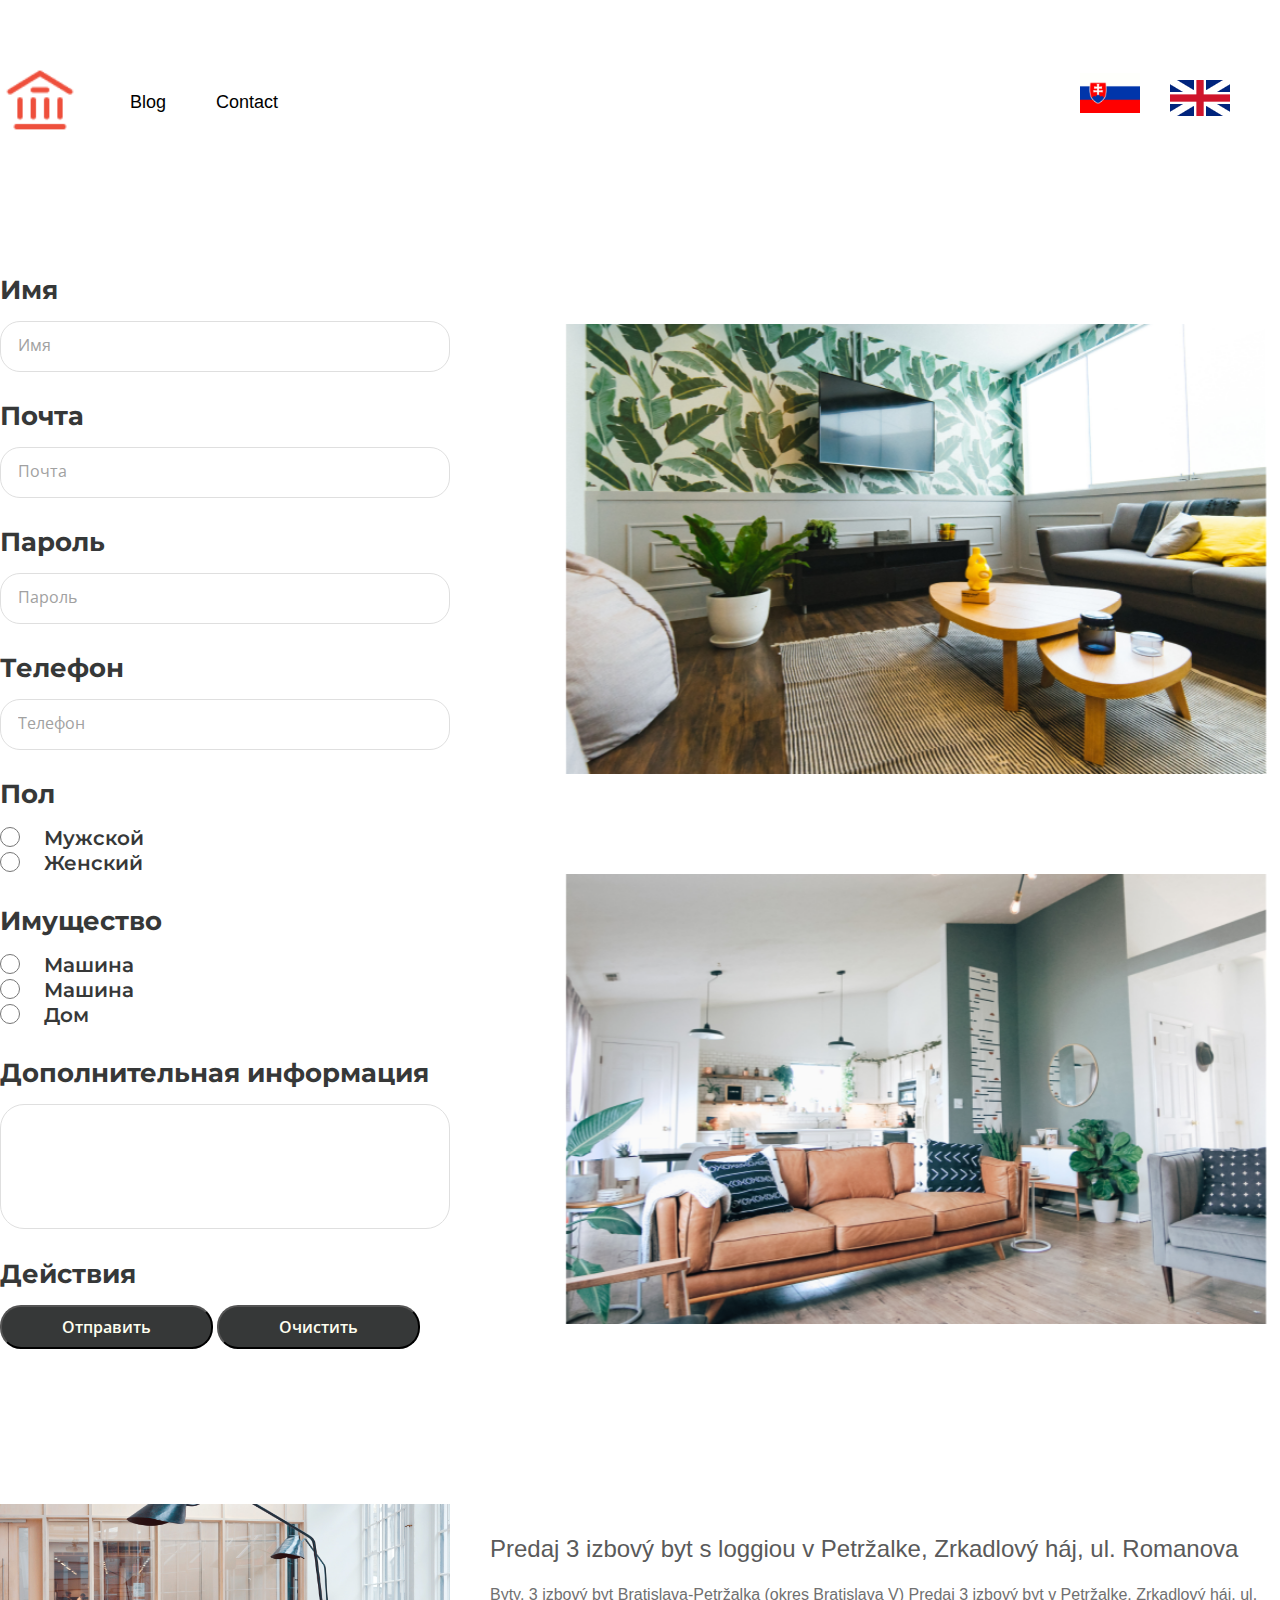
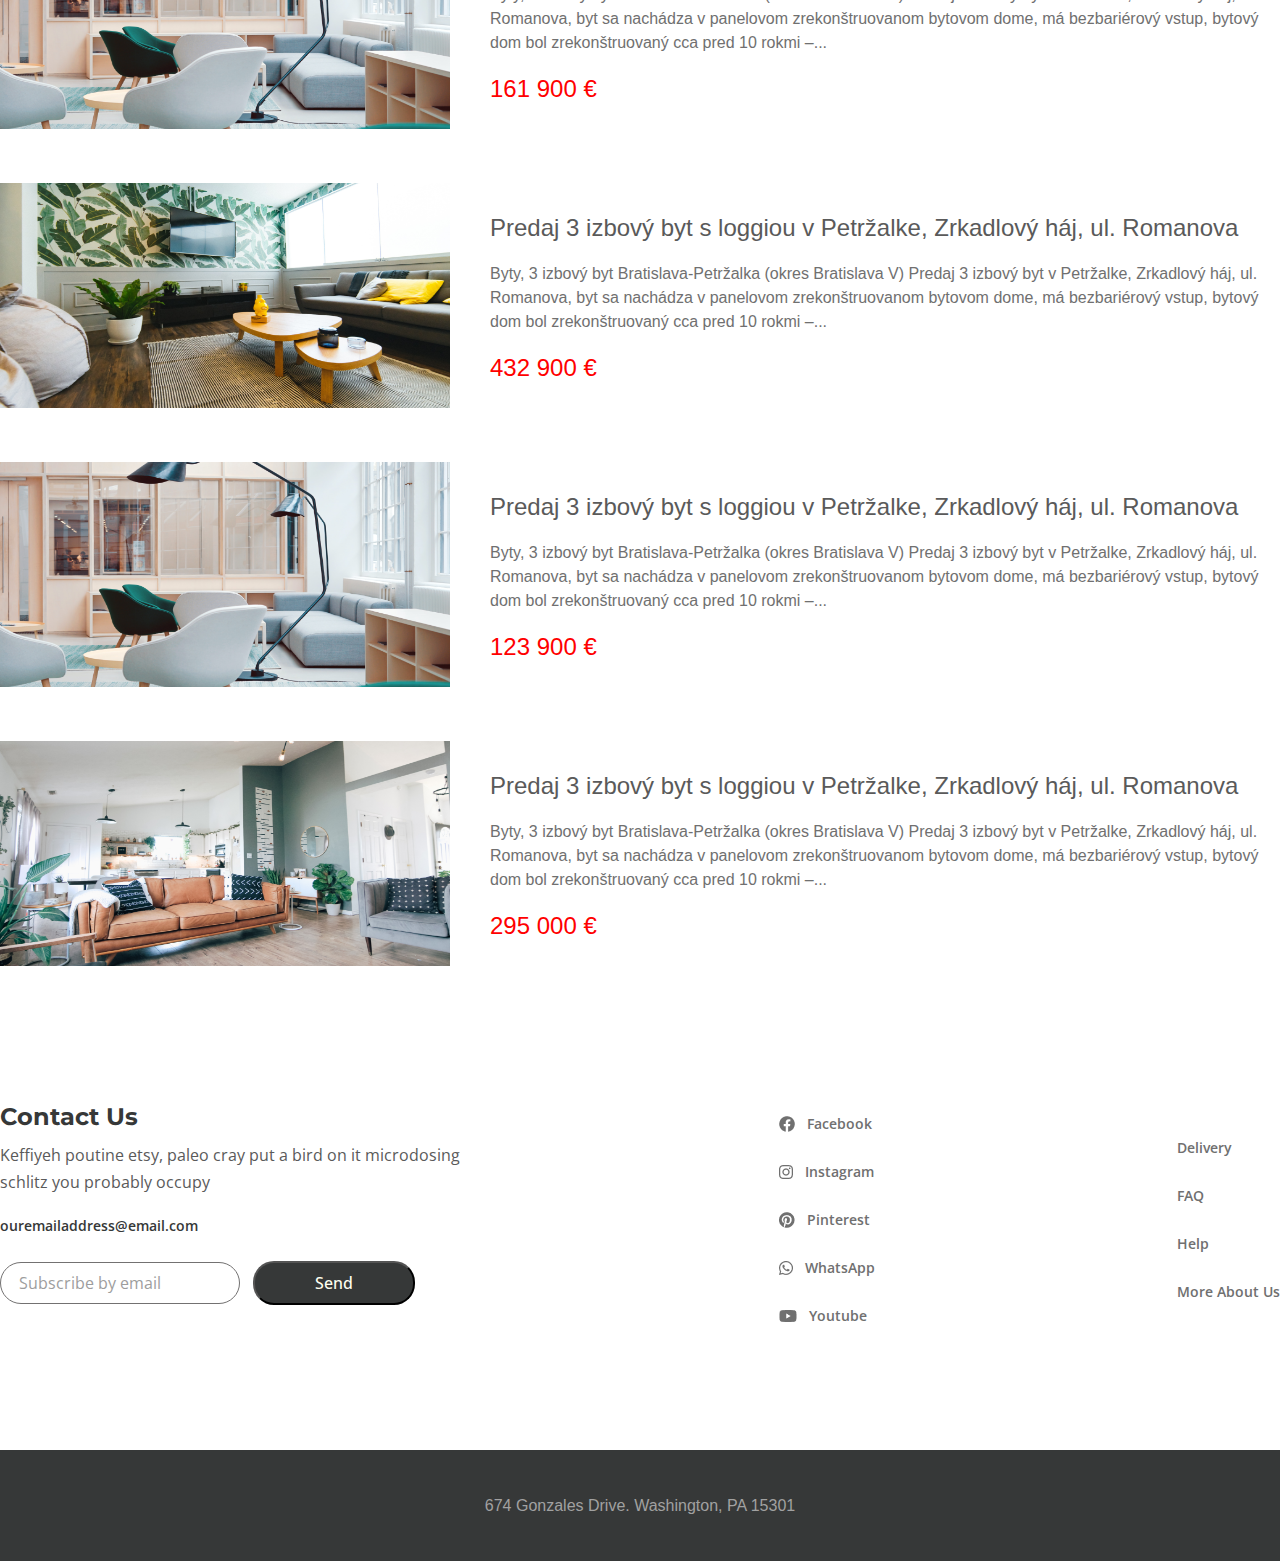
<file: index.html>
<!DOCTYPE html>
<html lang="en">
<head>
    <meta charset="UTF-8">
    <meta http-equiv="X-UA-Compatible" content="IE=edge">
    <meta name="viewport" content="width=device-width, initial-scale=1.0">
    <title>ÚVOD</title>
    <link
  rel="stylesheet"
  href="https://cdn.jsdelivr.net/npm/swiper@9/swiper-bundle.min.css"
/>
    <link rel="preconnect" href="https://fonts.googleapis.com">
<link rel="preconnect" href="https://fonts.gstatic.com" crossorigin>
<link href="https://fonts.googleapis.com/css2?family=Montserrat:wght@700&family=Open+Sans&display=swap" rel="stylesheet">

    <link rel="stylesheet" href="css/style.css">
</head>
<body>
      <div class="container">
			<div class="header_main">
				<div class="header_top">
					<a href="index.html">
						<img class="logg" src="images/iconoir_bank.png" width="80px" alt="">
					</a>            
				</div>
				<ul class="menu_list-burger">
					<li class="menu_list-item-burger"><a href="blog.html" class="menu_list-link">
						Blog
					</a></li>
					<li class="menu_list-item-burger"><a href="contact.html" class="menu_list-link">
						Contact
					</a></li>
				  </ul>
		
				  <div class="menu-burger_log">
					<img class="bur" src="images/1024px-Hamburger_icon.svg (1).webp" alt="">
				  </div>
				  
				<div class="flag">
			<a href="index.html"><img src="images/Flag_of_Slovakia.png" class="falg_1" alt=""></a>
			<a href="index.html"><img src="images/engl.png" class="falg_2" alt=""></a>
		
				</div>
			</div>
		
		
			<div class="header_phone">
				<div class="flags">
					<a href="index.html"><img src="images/Flag_of_Slovakia.png" class="falg_1" alt=""></a>
					<a href="index.html"><img src="images/engl.png" class="falg_2" alt=""></a>
				
						</div>
				<ul class="menu_list-burge">
					<li class="menu_list-item-burger"><a href="about.html" class="menu_list-link">
						About
					</a></li>
				   
					<li class="menu_list-item-burger"><a href="blog.html" class="menu_list-link">
						Blog
					</a></li>
					<li class="menu_list-item-burger"><a href="page.html" class="menu_list-link">
						Gallery
					</a></li>
					<li class="menu_list-item-burger"><a href="blog.html" class="menu_list-link">
						Blog
					</a></li>
					<li class="menu_list-item-burger"><a href="page.html" class="menu_list-link">
						Gallery
					</a></li>
					<li class="menu_list-item-burger"><a href="contact.html" class="menu_list-link">
						Contact
					</a></li>
				  </ul>
			</div>
			
              
    
                   

           <section class="slaid_blocks">
                            <div class="slaid_blocks_items">
                                <div class="slaid_blocks_item">
                                   <div class="slaid_blocks_item-form">
                                    <form action="#" method="post" enctype="multipart/form-data">
                                        <div>
                                            <p class="title_form">Имя</p>
                                            <input class="slaid_blocks_item-input" placeholder="Имя" tabindex="1" name="username" type="text" />
                                        </div>
                                        <div>
                                            <p class="title_form">Почта</p>
                                            <input class="slaid_blocks_item-input" placeholder="Почта" tabindex="1" name="userpass" type="e-mail" />
                                        </div>
                                        <div>
                                            <p class="title_form">Пароль</p>
                                            <input class="slaid_blocks_item-input" placeholder="Пароль" tabindex="2" name="userpass" type="password" />
                                        </div>
                                        <div>
                                            <p class="title_form">Телефон</p>
                                            <input class="slaid_blocks_item-input" placeholder="Телефон" tabindex="3" name="userphone" type="tel" />
                                        </div>
                                        <div>
                                            <p class="title_form">Пол</p>
                                            <div>
                                                <input class="slaid_blocks_item-rad" tabindex="4"  type="radio" name="gender" value="male" /> 
                                                <label for="bike-checkbox">Мужской</label>
                                            </div>
                                            <div>
                                                <input class="slaid_blocks_item-rad" tabindex="4" type="radio" name="gender" value="female" /> 
                                                <label for="bike-checkbox">Женский</label>
                                            </div>
                                        </div>
                                        <div class="property">
                                            <p class="title_form">Имущество</p>
                                            <div>
                                                <input class="slaid_blocks_item-rad" tabindex="6" type="radio" name="car" value="yes" /> 
                                                <label for="bike-checkbox">Машина</label>
                                            </div>
                                            <div>
                                                <input class="slaid_blocks_item-rad" tabindex="6" type="radio" name="car" value="yes" /> 
                                                <label for="bike-checkbox">Машина</label>
                                            </div>
                                            <div>
                                                <input class="slaid_blocks_item-rad" tabindex="6" type="radio" name="car" value="yes" /> 
                                                <label for="bike-checkbox">Дом</label>
                                            </div>
                                        </div>
                                        <div>
                                            <p class="title_form">Дополнительная информация</p>
                                            <textarea  class="slaid_blocks_item-area" tabindex="8" name="text"></textarea>
                                        </div>
                                    
    
                                        <div>
                                            <p class="title_form">Действия</p>
                                            <button class="slaid_blocks_item-form1" tabindex="11" type="submit">Отправить</button>
                                            <button class="slaid_blocks_item-form2" tabindex="12" type="reset">Очистить</button>
                                        </div>
                                    </form>
                                   </div>
                                </div>

                            	<div class="slaid_blocks_item item_slaider">
                                        <div class="swiper mySwiperr">
                                            <div class="swiper-wrapper">
                                              <div class="swiper-slide">
                                                <img class="slipe-img" src="images/Objectabout-img1.png" alt="">

                                              </div>
                                              <div class="swiper-slide">
                                                <img class="slipe-img" src="images/Objectimm.png" alt="">

                                              </div>
                                              <div class="swiper-slide">
                                                <img class="slipe-img" src="images/imgabout-img2.png" alt="">

                                              </div>
                                              
                                            </div>
                                          </div>
                                          <div class="swiper mySwiperr">
                                            <div class="swiper-wrapper">
                                              <div class="swiper-slide">
                                                <img class="slipe-img" src="images/imgabout-img2.png" alt="">

                                              </div>
                                              <div class="swiper-slide">
                                                <img class="slipe-img" src="images/Objectabout-img1.png" alt="">

                                              </div>
                                              <div class="swiper-slide">
                                                <img class="slipe-img" src="images/Objectimm.png" alt="">

                                              </div>
                                              
                                            </div>
                                          </div>

                                         
                                                
                        </div>
                       </section>
        		
        		
                       <section class="house">
                        <div class="container">
                            <div class="house_items">
                                <div class="house_item">
                                    <img src="images/Objectimm.png" alt="" class="house_item_img">
                                </div>
                                <div class="house_item">
                                    <div class="house_item_title">
                                        Predaj 3 izbový byt s loggiou v Petržalke, Zrkadlový háj, ul. Romanova
                                    </div>
                                    <div class="house_item_text">
                                        Byty, 3 izbový byt 
                                        Bratislava-Petržalka (okres Bratislava V)
                                        Predaj 3 izbový byt v Petržalke, Zrkadlový háj, ul. Romanova, byt sa nachádza v panelovom zrekonštruovanom bytovom dome, má bezbariérový vstup, bytový dom bol zrekonštruovaný cca pred 10 rokmi –...
                                    </div>
                                    <div class="house_item_price">
                                      161 900 €
                                    </div>
                                </div>
                        </div>
                        <div class="house_items">
                            <div class="house_item">
                                <img src="images/Objectabout-img1.png" alt="" class="house_item_img">
                            </div>
                            <div class="house_item">
                                <div class="house_item_title">
                                    Predaj 3 izbový byt s loggiou v Petržalke, Zrkadlový háj, ul. Romanova
                                </div>
                                <div class="house_item_text">
                                    Byty, 3 izbový byt 
                                    Bratislava-Petržalka (okres Bratislava V)
                                    Predaj 3 izbový byt v Petržalke, Zrkadlový háj, ul. Romanova, byt sa nachádza v panelovom zrekonštruovanom bytovom dome, má bezbariérový vstup, bytový dom bol zrekonštruovaný cca pred 10 rokmi –...
                                </div>
                                <div class="house_item_price">
                                    432 900 €
                                  </div>
                            </div>
                    </div>
                    <div class="house_items">
                        <div class="house_item">
                            <img src="images/Objectimm.png" alt="" class="house_item_img">
                        </div>
                        <div class="house_item">
                            <div class="house_item_title">
                                Predaj 3 izbový byt s loggiou v Petržalke, Zrkadlový háj, ul. Romanova
                            </div>
                            <div class="house_item_text">
                                Byty, 3 izbový byt 
                                Bratislava-Petržalka (okres Bratislava V)
                                Predaj 3 izbový byt v Petržalke, Zrkadlový háj, ul. Romanova, byt sa nachádza v panelovom zrekonštruovanom bytovom dome, má bezbariérový vstup, bytový dom bol zrekonštruovaný cca pred 10 rokmi –...
                            </div>
                            <div class="house_item_price">
                                123 900 €
                              </div>
                        </div>
                </div>
                <div class="house_items">
                    <div class="house_item">
                        <img src="images/imgabout-img2.png" alt="" class="house_item_img">
                    </div>
                    <div class="house_item">
                        <div class="house_item_title">
                            Predaj 3 izbový byt s loggiou v Petržalke, Zrkadlový háj, ul. Romanova
                        </div>
                        <div class="house_item_text">
                            Byty, 3 izbový byt 
                            Bratislava-Petržalka (okres Bratislava V)
                            Predaj 3 izbový byt v Petržalke, Zrkadlový háj, ul. Romanova, byt sa nachádza v panelovom zrekonštruovanom bytovom dome, má bezbariérový vstup, bytový dom bol zrekonštruovaný cca pred 10 rokmi –...
                        </div>
                        <div class="house_item_price">
                            295 000 €
                          </div>
                    </div>
            </div>

                        </div>
                       </section>

           <footer class="footerr">
                    <div class="container">
                       <div class="footer_innerr">

                           <div class="footer_infor">
                               <h6 class="footer_info-title">
                                   Contact Us
                               </h6>
                               <p class="footer_info-text">
                                   Keffiyeh poutine etsy, paleo cray put a bird on it microdosing schlitz you probably occupy
                               </p>
                               <a href="#" class="footer_info-email">
                                   ouremailaddress@email.com
                               </a>
                               <form  class="footer_form">
                                   <input type="email" class="footer_form-input" placeholder="Subscribe by email">
                                   <button class="footer_form-button"  type="submit">Send</button>
                               </form>
                           </div>

                           <ul class="footer_social">
                            <li class="footer_social-list">
                               <img src="images/facebookfac.png" alt="" class="footer_social-list-img">
                               <a href="#" class="footer_social-item">Facebook</a>
                           </li>
                           <li class="footer_social-list">
                               <img src="images/instagraminst.png" alt="" class="footer_social-list-img">
                               <a href="#" class="footer_social-item">Instagram</a>
                           </li>
                           <li class="footer_social-list">
                               <img src="images/Pinterestpint.png" alt="" class="footer_social-list-img">
                               <a href="#" class="footer_social-item">Pinterest</a>
                           </li>
                           <li class="footer_social-list">
                               <img src="images/whatsappwhats.png" alt="" class="footer_social-list-img">
                               <a href="#" class="footer_social-item">WhatsApp</a>
                           </li>
                           <li class="footer_social-list">
                               <img src="images/youtubeyot.png" alt="" class="footer_social-list-img">
                               <a href="#" class="footer_social-item">Youtube</a>
                           </li>
                           </ul>
                           
                           <nav class="footer_menu">
                               <ul class="footer_menu-list">
                                   <li class="footer_menu-item">
                                       <a href="#" class="footer_menu-link">Delivery</a>
                                   </li>
                                   <li class="footer_menu-item">
                                       <a href="#" class="footer_menu-link">FAQ</a>
                                   </li>
                                   <li class="footer_menu-item">
                                       <a href="#" class="footer_menu-link">Help</a>
                                   </li>
                                   <li class="footer_menu-item">
                                       <a href="#" class="footer_menu-link">More About Us</a>
                                   </li>
                               </ul>
                           </nav> 
                       </div>
                      </div>
                    </div>

                    <div class="footer_copy">
                      <div class="cop">
                       674 Gonzales Drive.   Washington, PA 15301
                      </div> 
                    </div>

                   </footer>
    		


     
<script type="text/javascript" src="https://ajax.googleapis.com/ajax/libs/jquery/1.7.2/jquery.min.js"></script>
<script src="https://cdn.jsdelivr.net/npm/swiper@11/swiper-bundle.min.js"></script>
<script src="js/main.js"></script>
</body>	
</html>
</file>
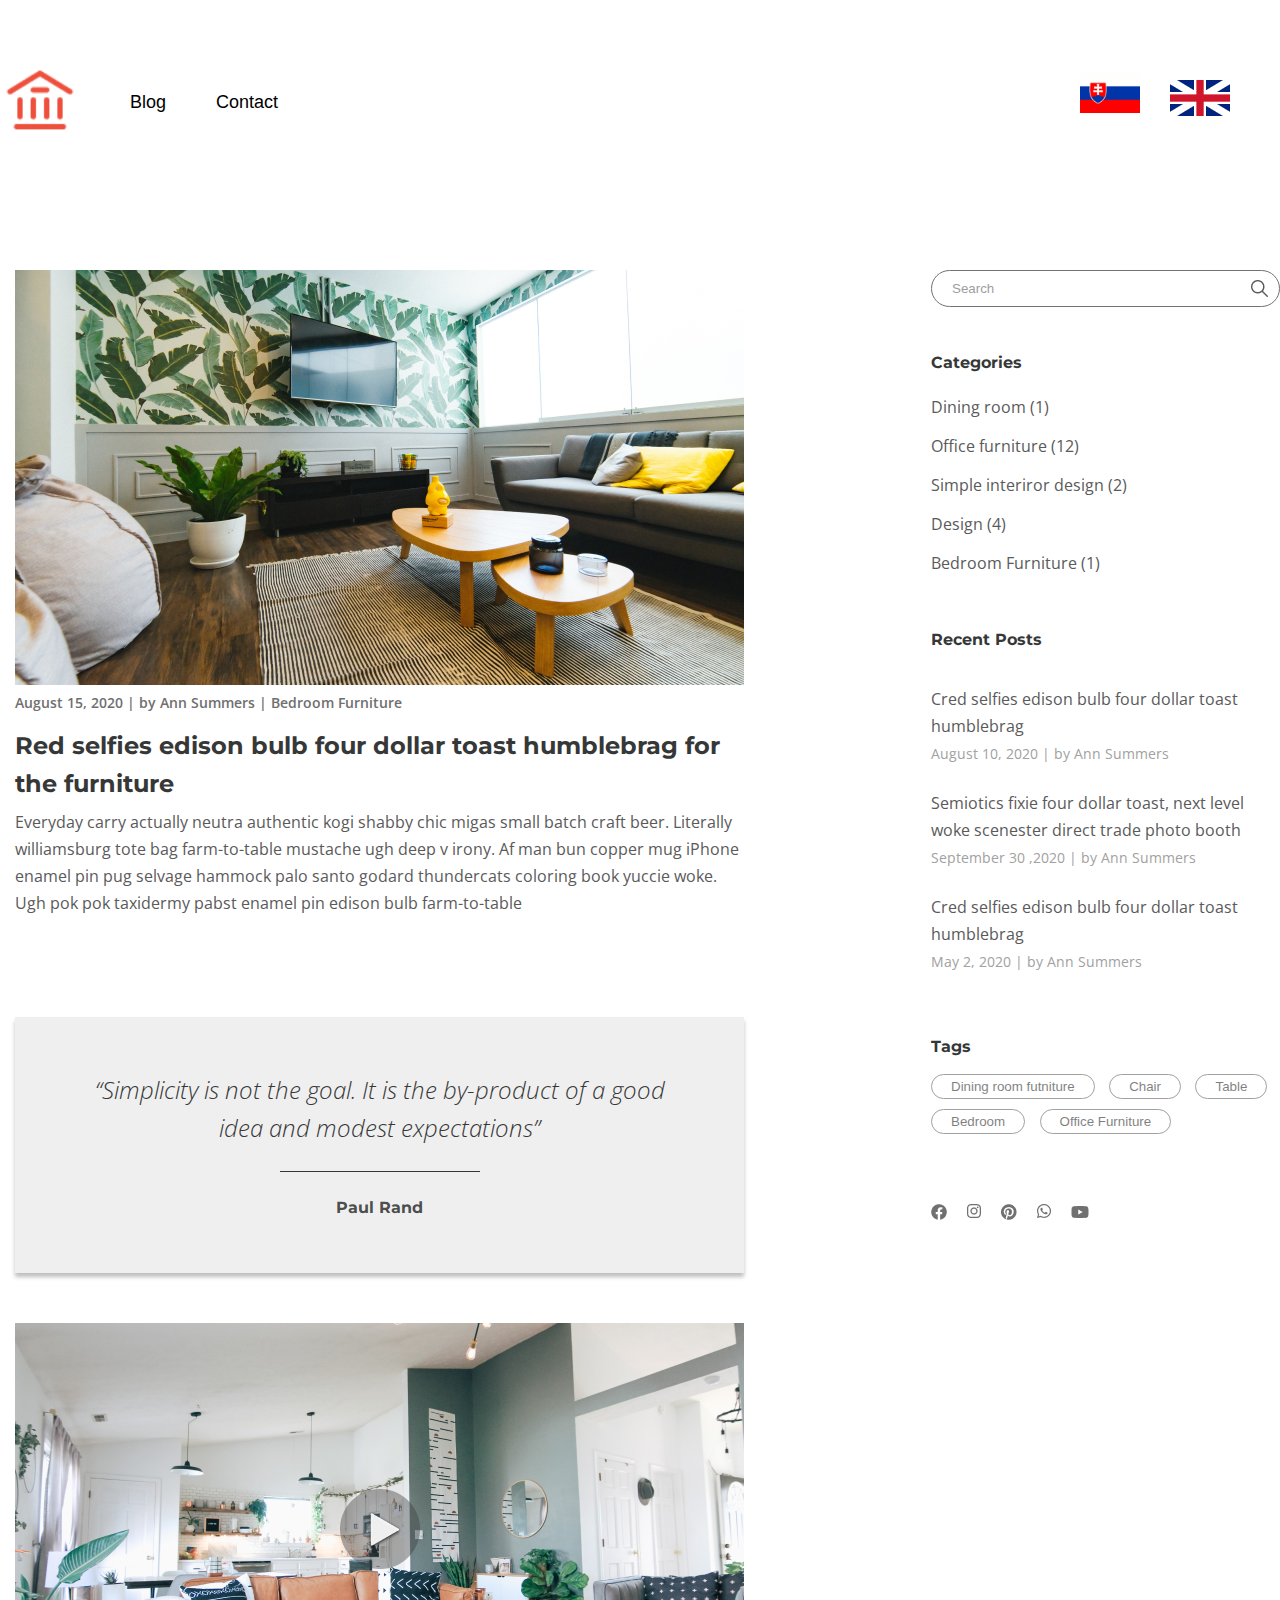
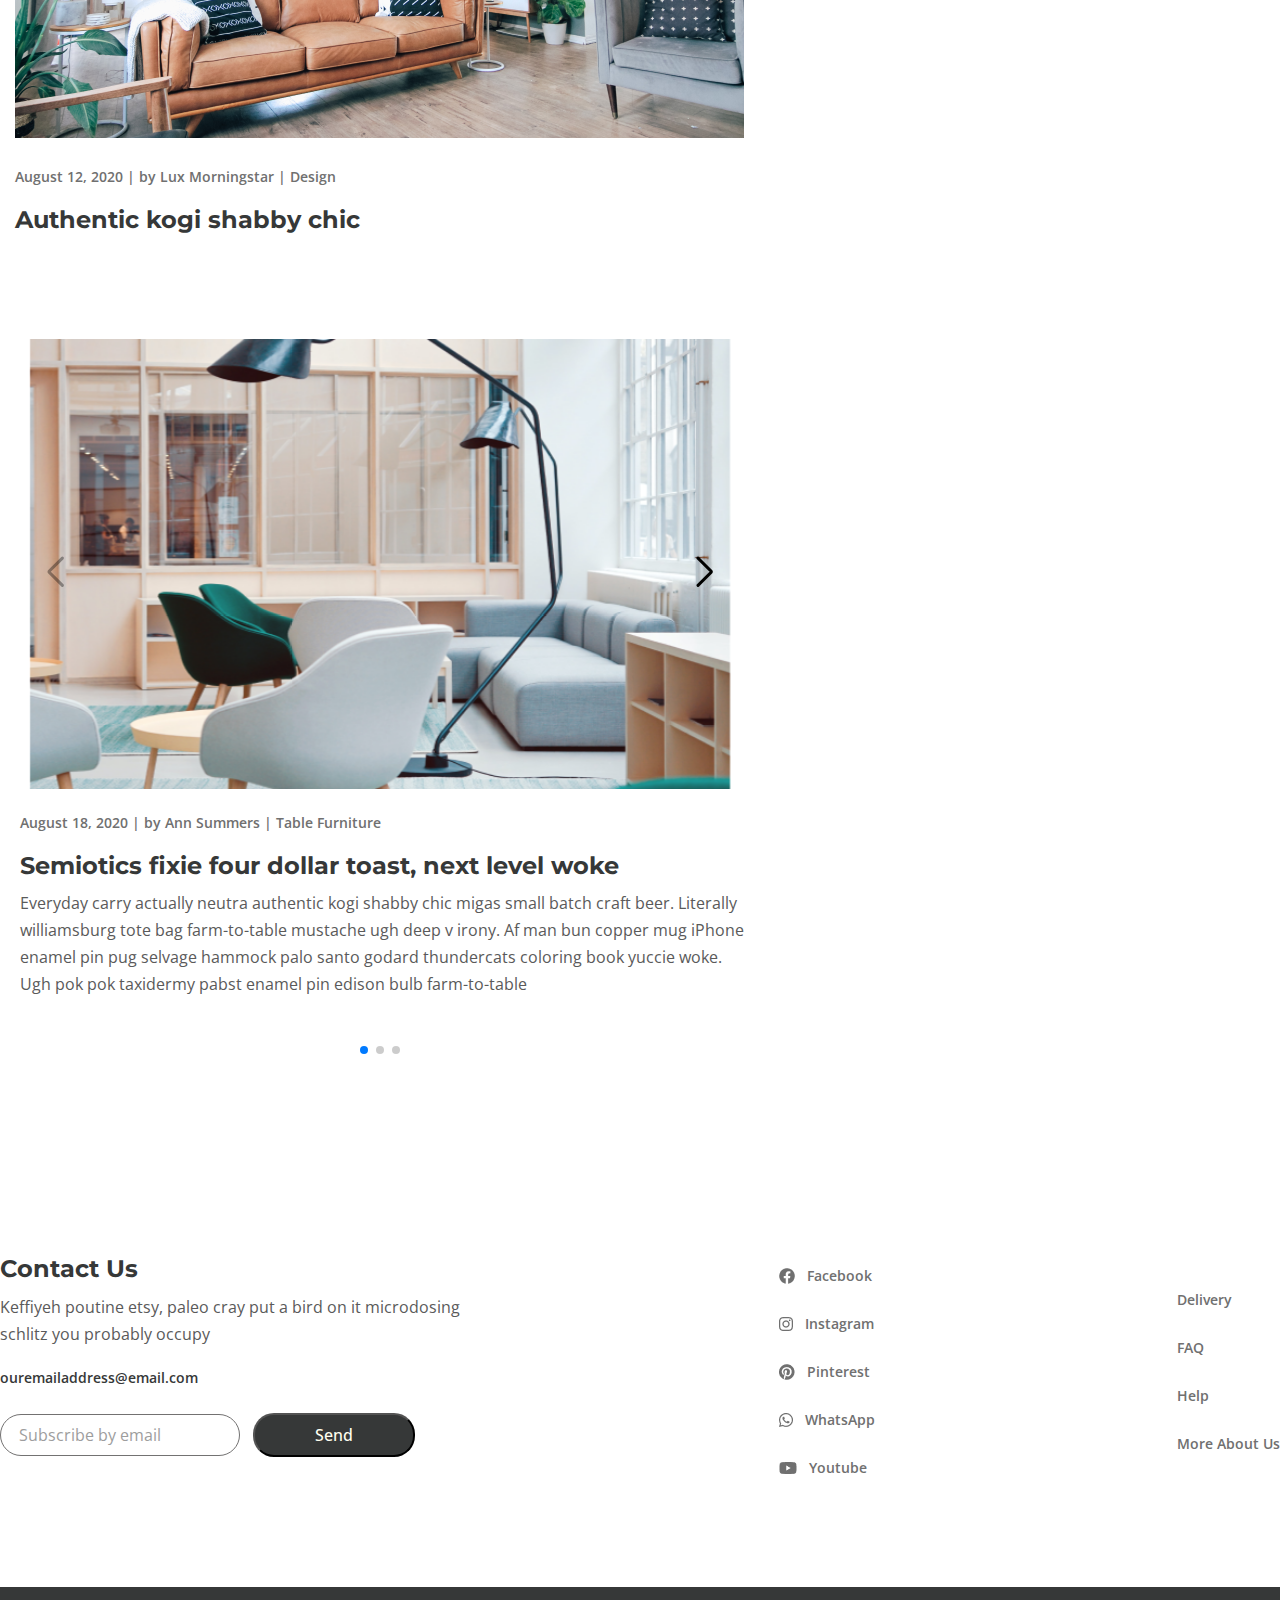
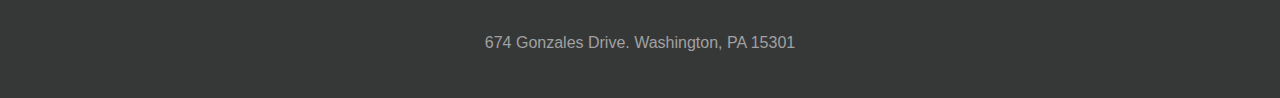
<file: blog.html>
<!DOCTYPE html>
<html lang="en">
<head>
    <meta charset="UTF-8">
    <meta http-equiv="X-UA-Compatible" content="IE=edge">
    <meta name="viewport" content="width=device-width, initial-scale=1.0">
    <title>ÚVOD</title>
    <link
  rel="stylesheet"
  href="https://cdn.jsdelivr.net/npm/swiper@9/swiper-bundle.min.css"
/>
    <link rel="preconnect" href="https://fonts.googleapis.com">
<link rel="preconnect" href="https://fonts.gstatic.com" crossorigin>
<link href="https://fonts.googleapis.com/css2?family=Montserrat:wght@700&family=Open+Sans&display=swap" rel="stylesheet">

    <link rel="stylesheet" href="css/style.css">
</head>
<body>

		<div class="container">
			<div class="header_main">
				<div class="header_top">
					<a href="index.html">
						<img class="logg" src="images/iconoir_bank.png" width="80px" alt="">
					</a>            
				</div>
				<ul class="menu_list-burger">
					<li class="menu_list-item-burger"><a href="blog.html" class="menu_list-link">
						Blog
					</a></li>
					<li class="menu_list-item-burger"><a href="contact.html" class="menu_list-link">
						Contact
					</a></li>
				  </ul>
		
				  <div class="menu-burger_log">
					<img class="bur" src="images/1024px-Hamburger_icon.svg (1).webp" alt="">
				  </div>
				  
				<div class="flag">
			<a href="index.html"><img src="images/Flag_of_Slovakia.png" class="falg_1" alt=""></a>
			<a href="index.html"><img src="images/engl.png" class="falg_2" alt=""></a>
		
				</div>
			</div>
		
		
			<div class="header_phone">
				<div class="flags">
					<a href="index.html"><img src="images/Flag_of_Slovakia.png" class="falg_1" alt=""></a>
					<a href="index.html"><img src="images/engl.png" class="falg_2" alt=""></a>
				
						</div>
				<ul class="menu_list-burge">
					<li class="menu_list-item-burger"><a href="about.html" class="menu_list-link">
						About
					</a></li>
				   
					<li class="menu_list-item-burger"><a href="blog.html" class="menu_list-link">
						Blog
					</a></li>
					<li class="menu_list-item-burger"><a href="page.html" class="menu_list-link">
						Gallery
					</a></li>
					<li class="menu_list-item-burger"><a href="blog.html" class="menu_list-link">
						Blog
					</a></li>
					<li class="menu_list-item-burger"><a href="page.html" class="menu_list-link">
						Gallery
					</a></li>
					<li class="menu_list-item-burger"><a href="contact.html" class="menu_list-link">
						Contact
					</a></li>
				  </ul>
			</div>
			
              


		<main class="main">
			<section class="blog">
			   <div class="container">
				   <div class="blog_inner">
					   <div class="blog_items">
					   <div class="blog_items-block">
						   <img src="images/Objectabout-img1.png" alt="" class="blog_items-block-img">
						   <div class="blog_items-block-sub-title">
							   August 15, 2020 | by Ann Summers | Bedroom Furniture
						   </div>
						   <h3 class="blog_items-block-title">
							   Red selfies edison bulb four dollar toast humblebrag for<br> the furniture
						   </h3>
						   <p class="blog_items-block-text">
							   Everyday carry actually neutra authentic kogi shabby chic migas small batch craft beer. Literally williamsburg tote bag farm-to-table mustache ugh deep v irony. Af man bun copper mug iPhone enamel pin pug selvage hammock palo santo godard thundercats coloring book yuccie woke. Ugh pok pok taxidermy pabst enamel pin edison bulb farm-to-table
						   </p>
					   </div>
					
					   <div class="blog_items-block-rand">
							<h2 class="blog_items-block-rand-title">
							   “Simplicity is not the goal. It is the by-product of a good idea and modest expectations” 
							</h2>
							<p class="blog_items-block-rand-text">
							   Paul Rand
							</p>
					   </div>
					   
					   <div class="blog_items-block-video">
						   <div class="blog_items-block-video-info">
							   <a href="#">
						   <img src="images/play_buttonvideobtn.png" alt="" class="blog_items-block-video-icon">
						   </a>
						  </div>
						   <p class="blog_items-block-video-text">
							   August 12, 2020 | by Lux Morningstar | Design
						   </p>
						   <h3 class="blog_items-block-video-title">
							   Authentic kogi shabby chic
						   </h3>
					   </div>
					    <div class="swiper mySwiperr">
						   <div class="swiper-wrapper">
							 <div class="swiper-slide">
							   <img class="slipe-img" src="images/Objectimm.png" alt="">
							 </div>
							 <div class="swiper-slide">
							   <img  class="slipe-img" src="images/Objectimm.png" alt="">
							 </div>
							 <div class="swiper-slide">
							   <img   class="slipe-img" src="images/Objectimm.png" alt="">
							 </div>
						   </div>
						   <div class="mySwiperr-subtitle-info">
							   <h6 class="mySwiperr-subtitle">
								   August 18, 2020 | by Ann Summers | Table Furniture
							   </h6>
							   <h1 class="mySwiperr-title">
								   Semiotics fixie four dollar toast, next level woke
							   </h1>
							   <p class="mySwiperr-text">
								   Everyday carry actually neutra authentic kogi shabby chic migas small batch craft beer. Literally williamsburg tote bag farm-to-table mustache ugh deep v irony. Af man bun copper mug iPhone enamel pin pug selvage hammock palo santo godard thundercats coloring book yuccie woke. Ugh pok pok taxidermy pabst enamel pin edison bulb farm-to-table
							   </p>
						   </div>
						   <div class="swiper-button-next">
						   </div>
						   <div class="swiper-button-prev">
						   </div>
						   <div class="swiper-pagination pag"></div>
						 </div> 
					 
					  </div>  
					   
					   <div class="blog_serch">
						   <form class="blog_serch-input-img">
								   <input type="text" class="blog_serch-input" placeholder="Search">
								   <button class="blog_serch-btn">
									   <img src="images/Shapesear.png" alt="" class="blog_serch-img">
								   </button>
   
						   </form>
   
						   <h6 class="blog_serch-category">
							   Categories
						   </h6>
							<ul class="blog_serch-list">
							   <li class="blog_serch-item"><a href="#" class="blog_serch-link">Dining room (1)</a></li>
							   <li class="blog_serch-item"><a href="#" class="blog_serch-link">Office furniture (12)</a></li>
							   <li class="blog_serch-item"><a href="#" class="blog_serch-link">Simple interiror design (2)</a></li>
							   <li class="blog_serch-item"><a href="#" class="blog_serch-link">Design (4)</a></li>
							   <li class="blog_serch-item"><a href="#" class="blog_serch-link">Bedroom Furniture (1)</a></li>
							</ul>
   
							<h6 class="blog_serch-posts">
							   Recent Posts
						   </h6>
						   <ul class="blog_serch-posts-list">
							   <li class="blog_serch-posts-item">
								   <a href="#" class="blog_serch-posts-link">
									   Cred selfies edison bulb four dollar toast humblebrag
								   </a>
								   <span class="blog_serch-posts-span">
									   August 10, 2020 | by Ann Summers
								   </span>
							   </li>
							   <li class="blog_serch-posts-item">
								   <a href="#" class="blog_serch-posts-link">
									   Semiotics fixie four dollar toast, next level woke scenester direct trade photo booth
								   </a>
								   <span class="blog_serch-posts-span">
									   September 30 ,2020 | by Ann Summers
								   </span>
							   </li>
							   <li class="blog_serch-posts-item">
								   <a href="#" class="blog_serch-posts-link">
									   Cred selfies edison bulb four dollar toast humblebrag
								   </a>
								   <span class="blog_serch-posts-span">
									   May 2, 2020 | by Ann Summers
								   </span>
							   </li>
						   </ul>
   
						   <h6 class="blog_serch-tags">
							 Tags
						   </h6>
						   <div class="blog_serch-tags-block">
							   <button class="blog_serch-tags-btn">
								   Dining room futniture
							   </button>
							   <button class="blog_serch-tags-btn">
								   Chair
							   </button>
							   <button class="blog_serch-tags-btn">
								   Table
							   </button>
							   <button class="blog_serch-tags-btn">
								   Bedroom
							   </button>
							   <button class="blog_serch-tags-btn">
								   Office Furniture
							   </button>
						   </div>
   
						   <ul class="blog_social">
							   <li class="blog_social-item"><a href="" class="blog_social-link">
								   <img src="images/facebookfac.png" alt="" class="blog_social-link"></a>
							   </li>
							   <li class="blog_social-item"><a href="" class="blog_social-link">
								   <img src="images/instagraminst.png" alt="" class="blog_social-link"></a>
							   </li>
							   <li class="blog_social-item"><a href="" class="blog_social-link">
								   <img src="images/Pinterestpint.png" alt="" class="blog_social-link"></a>
							   </li>
							   <li class="blog_social-item"><a href="" class="blog_social-link">
								   <img src="images/whatsappwhats.png" alt="" class="blog_social-link"></a>
							   </li>
							   <li class="blog_social-item"><a href="" class="blog_social-link">
								   <img src="images/youtubeyot.png" alt="" class="blog_social-link"></a>
							   </li>
						   </ul>
					   </div>
				   </div>
			   </div>
			</section>
		   
		   </main>




			</div>
                <footer class="footerr">
                    <div class="container">
                       <div class="footer_innerr">

                           <div class="footer_infor">
                               <h6 class="footer_info-title">
                                   Contact Us
                               </h6>
                               <p class="footer_info-text">
                                   Keffiyeh poutine etsy, paleo cray put a bird on it microdosing schlitz you probably occupy
                               </p>
                               <a href="#" class="footer_info-email">
                                   ouremailaddress@email.com
                               </a>
                               <form  class="footer_form">
                                   <input type="email" class="footer_form-input" placeholder="Subscribe by email">
                                   <button class="footer_form-button"  type="submit">Send</button>
                               </form>
                           </div>

                           <ul class="footer_social">
                            <li class="footer_social-list">
                               <img src="images/facebookfac.png" alt="" class="footer_social-list-img">
                               <a href="#" class="footer_social-item">Facebook</a>
                           </li>
                           <li class="footer_social-list">
                               <img src="images/instagraminst.png" alt="" class="footer_social-list-img">
                               <a href="#" class="footer_social-item">Instagram</a>
                           </li>
                           <li class="footer_social-list">
                               <img src="images/Pinterestpint.png" alt="" class="footer_social-list-img">
                               <a href="#" class="footer_social-item">Pinterest</a>
                           </li>
                           <li class="footer_social-list">
                               <img src="images/whatsappwhats.png" alt="" class="footer_social-list-img">
                               <a href="#" class="footer_social-item">WhatsApp</a>
                           </li>
                           <li class="footer_social-list">
                               <img src="images/youtubeyot.png" alt="" class="footer_social-list-img">
                               <a href="#" class="footer_social-item">Youtube</a>
                           </li>
                           </ul>
                           
                           <nav class="footer_menu">
                               <ul class="footer_menu-list">
                                   <li class="footer_menu-item">
                                       <a href="#" class="footer_menu-link">Delivery</a>
                                   </li>
                                   <li class="footer_menu-item">
                                       <a href="#" class="footer_menu-link">FAQ</a>
                                   </li>
                                   <li class="footer_menu-item">
                                       <a href="#" class="footer_menu-link">Help</a>
                                   </li>
                                   <li class="footer_menu-item">
                                       <a href="#" class="footer_menu-link">More About Us</a>
                                   </li>
                               </ul>
                           </nav> 
                       </div>
                      </div>
                    <div class="footer_copy">
                      <div class="cop">
                       674 Gonzales Drive.   Washington, PA 15301
                      </div> 
                    </div>
                                        </div>

                   </footer> 
    						
				  
				  
<script type="text/javascript" src="https://ajax.googleapis.com/ajax/libs/jquery/1.7.2/jquery.min.js"></script>
<script src="https://cdn.jsdelivr.net/npm/swiper@11/swiper-bundle.min.js"></script>
<script src="js/main.js"></script>
</body>	
</html>
</file>
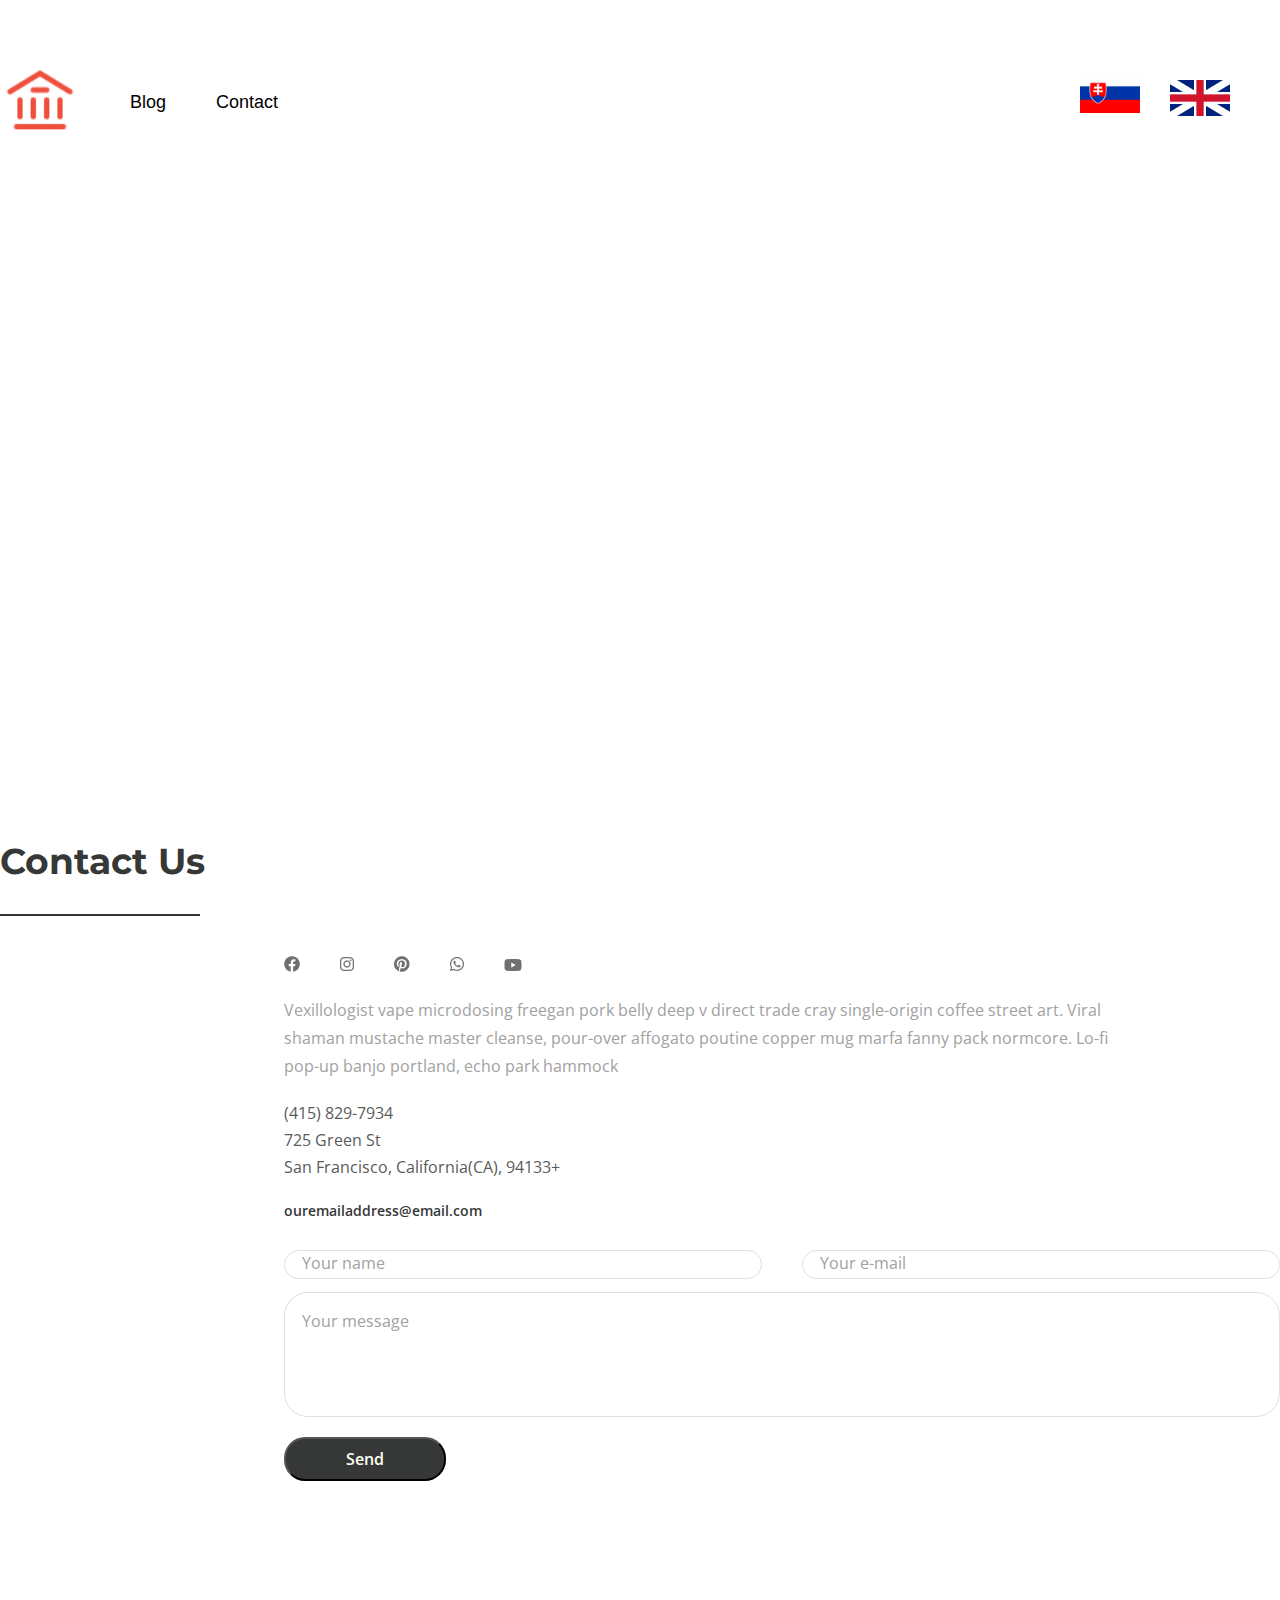
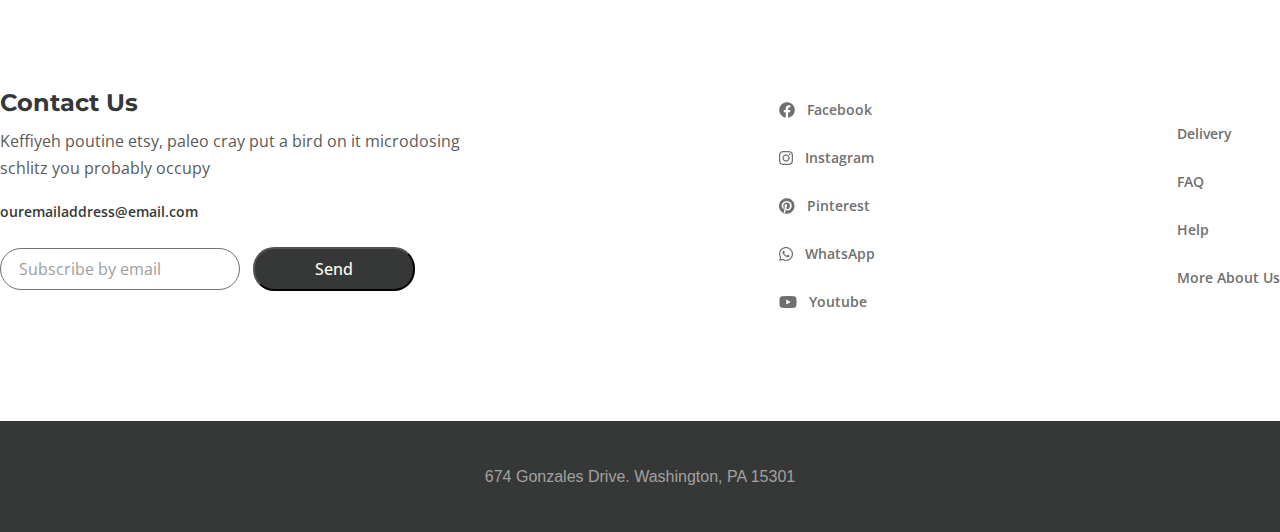
<file: contact.html>
<!DOCTYPE html>
<html lang="en">
<head>
    <meta charset="UTF-8">
    <meta http-equiv="X-UA-Compatible" content="IE=edge">
    <meta name="viewport" content="width=device-width, initial-scale=1.0">
    <title>ÚVOD</title>
    <link
  rel="stylesheet"
  href="https://cdn.jsdelivr.net/npm/swiper@9/swiper-bundle.min.css"
/>
    <link rel="preconnect" href="https://fonts.googleapis.com">
<link rel="preconnect" href="https://fonts.gstatic.com" crossorigin>
<link href="https://fonts.googleapis.com/css2?family=Montserrat:wght@700&family=Open+Sans&display=swap" rel="stylesheet">

    <link rel="stylesheet" href="css/style.css">
</head>
<body>

		<div class="container">
			<div class="header_main">
				<div class="header_top">
					<a href="index.html">
						<img class="logg" src="images/iconoir_bank.png" width="80px" alt="">
					</a>            
				</div>
				<ul class="menu_list-burger">
					<li class="menu_list-item-burger"><a href="blog.html" class="menu_list-link">
						Blog
					</a></li>
					<li class="menu_list-item-burger"><a href="contact.html" class="menu_list-link">
						Contact
					</a></li>
				  </ul>
		
				  <div class="menu-burger_log">
					<img class="bur" src="images/1024px-Hamburger_icon.svg (1).webp" alt="">
				  </div>
				  
				<div class="flag">
			<a href="index.html"><img src="images/Flag_of_Slovakia.png" class="falg_1" alt=""></a>
			<a href="index.html"><img src="images/engl.png" class="falg_2" alt=""></a>
		
				</div>
			</div>
		</div>
		
			<div class="header_phone">
				<div class="flags">
					<a href="index.html"><img src="images/Flag_of_Slovakia.png" class="falg_1" alt=""></a>
					<a href="index.html"><img src="images/engl.png" class="falg_2" alt=""></a>
				
						</div>
				<ul class="menu_list-burge">
					<li class="menu_list-item-burger"><a href="about.html" class="menu_list-link">
						About
					</a></li>
				   
					<li class="menu_list-item-burger"><a href="blog.html" class="menu_list-link">
						Blog
					</a></li>
					<li class="menu_list-item-burger"><a href="page.html" class="menu_list-link">
						Gallery
					</a></li>
					<li class="menu_list-item-burger"><a href="blog.html" class="menu_list-link">
						Blog
					</a></li>
					<li class="menu_list-item-burger"><a href="page.html" class="menu_list-link">
						Gallery
					</a></li>
					<li class="menu_list-item-burger"><a href="contact.html" class="menu_list-link">
						Contact
					</a></li>
				  </ul>
			</div>
			
              


			<main class="main">
				<div class="map">
				  <iframe src="https://www.google.com/maps/embed?pb=!1m18!1m12!1m3!1d3152.6151070026285!2d-122.4136559242232!3d37.79905897197927!2m3!1f0!2f0!3f0!3m2!1i1024!2i768!4f13.1!3m3!1m2!1s0x808580f192e771b7%3A0xe9cb9c274079bb2a!2zNzMzIEdyZWVuIFN0LCBTYW4gRnJhbmNpc2NvLCBDQSA5NDEzMywg0KHQqNCQ!5e0!3m2!1sru!2sie!4v1686571541150!5m2!1sru!2sie" width="100%" height="578"  style="border:0;" allowfullscreen="" loading="lazy" referrerpolicy="no-referrer-when-downgrade"></iframe>
				</div>
				<section class="contact">
				  <div class="container">
					  <h3 class="contact_title">
						  Contact Us
					  </h3>
					  <div class="contacts-inner">
						  <ul class="contact_social">
							  <li class="contact_social-item"><a href="" class="contact_social-link">
								  <img src="images/facebookfac.png" alt="" class="contact_social-link"></a>
							  </li>
							  <li class="contact_social-item"><a href="" class="contact_social-link">
								  <img src="images/instagraminst.png" alt="" class="contact_social-link"></a>
							  </li>
							  <li class="contact_social-item"><a href="" class="contact_social-link">
								  <img src="images/Pinterestpint.png" alt="" class="contact_social-link"></a>
							  </li>
							  <li class="contact_social-item"><a href="" class="contact_social-link">
								  <img src="images/whatsappwhats.png" alt="" class="contact_social-link"></a>
							  </li>
							  <li class="contact_social-item"><a href="" class="contact_social-link">
								  <img src="images/youtubeyot.png" alt="" class="contact_social-link"></a>
							  </li>
						  </ul>
						  <div class="contact_social-text">
							  Vexillologist vape microdosing freegan pork belly deep v direct trade cray single-origin coffee street art. Viral shaman mustache master cleanse, pour-over affogato poutine copper mug marfa fanny pack normcore. Lo-fi pop-up banjo portland, echo park hammock
						  </div>
						  <div class="contact-adress">
		  
							  <a href="tel:+1415829-7934" class="contact_phone">
								  (415) 829-7934
							  </a>
							  <div class="contact_street">
								  725 Green St
							  </div>
							  <div class="contact_city">
								  San Francisco, California(CA), 94133+
							  </div>
							  <a href="#" class="info-email">
								  ouremailaddress@email.com
							  </a>
							  <form class="contact_form">
								  <input class="contact_form-input" placeholder="Your name"  type="text">
								  <input class="contact_form-input" placeholder="Your e-mail" type="email">
								  <textarea class="contact_form-area" placeholder="Your message"></textarea>
								  <button class="contact_form-btn" type="submit">Send</button>
							  </form>
						  </div>
		  
					  </div>
		  
		  
		  
		  
					  <div class="contacts-inners">
						  <ul class="contact_social">
							  <li class="contact_social-item"><a href="" class="contact_social-link">
								  <img src="images/facebookfac.png" alt="" class="contact_social-link"></a>
							  </li>
							  <li class="contact_social-item"><a href="" class="contact_social-link">
								  <img src="images/instagraminst.png" alt="" class="contact_social-link"></a>
							  </li>
							  <li class="contact_social-item"><a href="" class="contact_social-link">
								  <img src="images/Pinterestpint.png" alt="" class="contact_social-link"></a>
							  </li>
							  <li class="contact_social-item"><a href="" class="contact_social-link">
								  <img src="images/whatsappwhats.png" alt="" class="contact_social-link"></a>
							  </li>
							  <li class="contact_social-item"><a href="" class="contact_social-link">
								  <img src="images/youtubeyot.png" alt="" class="contact_social-link"></a>
							  </li>
						  </ul>
						  <div class="contact_social-text">
							  Vexillologist vape microdosing freegan pork belly deep v direct trade cray single-origin coffee street art. Viral shaman mustache master cleanse, pour-over affogato poutine copper mug marfa fanny pack normcore. Lo-fi pop-up banjo portland, echo park hammock
						  </div>
						  <div class="contact-adress">
		  
							  <a href="tel:+1415829-7934" class="contact_phone">
								  (415) 829-7934
							  </a>
							  <div class="contact_street">
								  725 Green St
							  </div>
							  <div class="contact_city">
								  San Francisco, California(CA), 94133+
							  </div>
							  <a href="#" class="info-email">
								  ouremailaddress@email.com
							  </a>
							  <form class="contact_form">
								  <input class="contact_form-input" placeholder="Your name"  type="text">
								  <input class="contact_form-input" placeholder="Your e-mail" type="email">
								  <textarea class="contact_form-area" placeholder="Your message"></textarea>
								  <button class="contact_form-btn" type="submit">Send</button>
							  </form>
						  </div>
		  
					  </div>
				  </div>
				</section>
				 
				  </main>




			</div>
                <footer class="footerr">
                    <div class="container">
                       <div class="footer_innerr">

                           <div class="footer_infor">
                               <h6 class="footer_info-title">
                                   Contact Us
                               </h6>
                               <p class="footer_info-text">
                                   Keffiyeh poutine etsy, paleo cray put a bird on it microdosing schlitz you probably occupy
                               </p>
                               <a href="#" class="footer_info-email">
                                   ouremailaddress@email.com
                               </a>
                               <form  class="footer_form">
                                   <input type="email" class="footer_form-input" placeholder="Subscribe by email">
                                   <button class="footer_form-button"  type="submit">Send</button>
                               </form>
                           </div>

                           <ul class="footer_social">
                            <li class="footer_social-list">
                               <img src="images/facebookfac.png" alt="" class="footer_social-list-img">
                               <a href="#" class="footer_social-item">Facebook</a>
                           </li>
                           <li class="footer_social-list">
                               <img src="images/instagraminst.png" alt="" class="footer_social-list-img">
                               <a href="#" class="footer_social-item">Instagram</a>
                           </li>
                           <li class="footer_social-list">
                               <img src="images/Pinterestpint.png" alt="" class="footer_social-list-img">
                               <a href="#" class="footer_social-item">Pinterest</a>
                           </li>
                           <li class="footer_social-list">
                               <img src="images/whatsappwhats.png" alt="" class="footer_social-list-img">
                               <a href="#" class="footer_social-item">WhatsApp</a>
                           </li>
                           <li class="footer_social-list">
                               <img src="images/youtubeyot.png" alt="" class="footer_social-list-img">
                               <a href="#" class="footer_social-item">Youtube</a>
                           </li>
                           </ul>
                           
                           <nav class="footer_menu">
                               <ul class="footer_menu-list">
                                   <li class="footer_menu-item">
                                       <a href="#" class="footer_menu-link">Delivery</a>
                                   </li>
                                   <li class="footer_menu-item">
                                       <a href="#" class="footer_menu-link">FAQ</a>
                                   </li>
                                   <li class="footer_menu-item">
                                       <a href="#" class="footer_menu-link">Help</a>
                                   </li>
                                   <li class="footer_menu-item">
                                       <a href="#" class="footer_menu-link">More About Us</a>
                                   </li>
                               </ul>
                           </nav> 
                       </div>
                      </div>
                    <div class="footer_copy">
                      <div class="cop">
                       674 Gonzales Drive.   Washington, PA 15301
                      </div> 
                    </div>
                                        </div>

                   </footer> 
    						
				  
				  
<script type="text/javascript" src="https://ajax.googleapis.com/ajax/libs/jquery/1.7.2/jquery.min.js"></script>
<script src="https://cdn.jsdelivr.net/npm/swiper@11/swiper-bundle.min.js"></script>
<script src="js/main.js"></script>
</body>	
</html>
</file>
<file: css/style.css>
* {
    padding: 0;
    margin: 0;
    text-decoration: none;
    list-style: none;
    box-sizing: border-box;
    font-family: 'Roboto Condensed', sans-serif;
    }
    
    html {
        scroll-behavior: smooth;
    }
    
    .menu-burger_log {
        display: none;
    }
    .container {
        max-width: 1298px;
        margin: 0 auto;
        padding: 30px 0 15px;
    }

.logo-text {
    font-size: 20px;
    position: relative;
    top:10px;
}

.log {
    margin-bottom: 30px;
    position: relative;
    top:10px;
}

.menu_list-link {
    color:#000;
}
.header_main {
   display: flex;
   align-items: center;
   padding: 30px 0;
}

.falg_2 {
    width: 60px;
}

.falg_1 {
    position: relative;
    top:-7px;
    width: 60px;
}

.flag {
    position: absolute;
    right: 50px;
    display: flex;
    column-gap:30px;
    
}

.flags {
    display: flex;
    column-gap:30px;
    display: none;
    
}

.bur {
    position: absolute;
    right: 20px;
    width: 50px;
    top:60px;
    top:87px;
}

.menu_list-burger {
display: flex;
align-items:center;
justify-content: center;
gap:50px;
margin-left: 50px;
}

.menu_list-link {
    font-size: 18px;
}






.slaid_blocks {
    padding: 0 0 100px 0;
}
.slaid_blocks_item_info {
  
    margin-top: 30px;
}
.slaid_blocks_item_title {
    font-size: 30px;
    color:#5A5A5A;
    margin-bottom: 10px;
}

.house_title {
    font-size: 30px;
    color:#5A5A5A;
    margin-bottom: 10px;
    margin-top: 30px;


}

.house_item_img {
    width: 450px;
    height: 225px;

}
.house_items {
    padding: 25px 0;
    display: flex;
    gap:40px;
    align-items:center;
}
.house_item_title {
    font-size: 24px;
    color:#5A5A5A;
    margin-bottom: 20px;
}
.house_item_text {
    font-size: 16px;
    color:#707070;
    line-height: 24px;
    margin-bottom: 20px;
}

.house_item_price {
    font-size: 24px;
    color: red;
}

.house_item {
    max-width: 800px;
}
.slaid_blocks_item_text {
    font-size: 20px;
    color:#A1A1A1;
    margin-bottom: 10px;
}

  .swiper-slide {
    text-align: center;
    font-size: 18px;
    display: flex;
    
    justify-content: center;
    align-items: center;
  }

  .swiper-slide img {
    display: block;
    width: 700px;
    height: 450px;
    object-fit: cover;
  }

 .slaid_blocks_items {
    display: flex;
    justify-content: space-between;
 }

  
.footer_innerr {
    display: flex;
    align-items:center;
    justify-content: space-between;
    padding: 60px 0 80px 0;
}


.footer_social-list {
    display: flex;
    gap:12px;
}


.footer_copy{
    background-color: #363838;
    text-align: center;
    padding: 42px 15px 41px;
    font-weight: 400;
font-size: 16px;
line-height: 28px;
font-family: 'Open Sans';

text-align: center;

color: #A1A1A1;

}

.footer_info-title {
    font-weight: 700;
    font-size: 24px;
    line-height: 23px;
    font-family: 'Montserrat';    
    color: #363838;
    margin-bottom: 14px;
}

.footer_info-text {
max-width: 476px;
margin: 0 auto;
font-family: 'Open Sans';
font-weight: 400;
font-size: 16px;
line-height: 27px;
margin-bottom: 16px;
color: #5A5A5A;

}

.footer_info-email {
    font-family: 'Open Sans';
    font-weight: 600;
    font-size: 14px;
    line-height: 28px;
    color: #363838;
}


.footer_form-input {
    margin-top: 22px;
    font-family: 'Open Sans';
    font-weight: 400;
    font-size: 16px;
    line-height: 28px;
    color: #A1A1A1;
    opacity: 0.7;
border: 1px solid #383636;
border-radius: 21px;
max-width: 368px;
background-color: transparent;
padding: 6px 18px;
margin-bottom: 20px;
}

.footer_form-button {
    background: #363838;
    border-radius: 21px;
    padding: 6px 60px;
    font-family: 'Open Sans';
font-weight: 500;
font-size: 16px;
line-height: 28px;
text-align: center;
margin-left: 9px;
color: #FFFFF0;
margin-bottom: 30px;
}


.footer_social-item {
    font-family: 'Open Sans';
    font-weight: 600;
    font-size: 14px;
    line-height: 28px;  
    color: #707070;
}

.footer_social-list {
    padding: 10px 0;
    display: flex;
    align-items: center;
    gap:12px;

}

.footer_menu-link {
    font-family: 'Open Sans';
    font-weight: 600;
    font-size: 14px;
    line-height: 28px;
    color: #707070;
}

.footer_menu-item {
    padding: 10px 0;

}









.blog {
    padding: 66px 0;
}
.blog_inner {
    display: flex;
    gap:20px;
    justify-content: space-between;
}

.blog_serch {
    width:349px;
}

.blog_serch-input {
    opacity: 0.7;
border: 1px solid #383636;
border-radius: 20px;
padding: 10px 40px 10px 20px;
width: 349px;
}

.blog_serch-input-img {
    display: flex;
    align-items: center;
    margin-bottom: 44px;
}

.blog_serch-btn {
    position: absolute;
    margin-left: 320px;
    border: none;
    margin-top:3px;
    background-color: transparent;
}


.blog_serch-category {
margin-bottom: 14px;
font-family: 'Montserrat';
font-weight: 700;
font-size: 16px;
line-height: 23px;


color: #363838;

}


.blog_serch-item {
    padding: 6px 0;
}

.blog_serch-link {
    font-family: 'Open Sans';
    font-weight: 400;
    font-size: 16px;
    line-height: 27px;
    
    
    color: #5A5A5A;
}

.blog_serch-posts {
    margin-top: 45px;
}

.blog_serch-posts {
    font-family: 'Montserrat';
    font-weight: 700;
    font-size: 16px;
    line-height: 23px;
    margin-bottom: 24px;
    
    color: #363838;
    
}

.blog_serch-posts-item a {
display: block;
}

.blog_serch-posts-link {
    font-family: 'Open Sans';
    font-weight: 400;
    font-size: 16px;
    line-height: 27px;
    
    
    color: #5A5A5A;
}

.blog_serch-posts-span {
    font-family: 'Open Sans';
    font-weight: 400;
    font-size: 14px;
    line-height: 28px;
    
    
    color: #A1A1A1;
    
}

.blog_serch-posts-item {
    padding: 11px 0;
}

.blog_serch-posts-list {
    margin-bottom: 48px;
}

.blog_social {
    display: flex;
    gap:20px;
}

.blog_serch-tags {
    font-family: 'Montserrat';
    font-weight: 700;
    font-size: 16px;
    line-height: 23px;
    margin-bottom: 16px;
    
    color: #363838;
}

.blog_serch-tags-btn {
    opacity: 0.5;
    border: 1px solid #454647;
    border-radius: 14px;
    padding: 4px 19px;
   margin-bottom: 10px;
    background-color: transparent;
    margin-right: 10px;
}

.blog_serch-tags-block {
    margin-bottom: 60px;
  
}


.blog_items-block-sub-title {
    font-family: 'Open Sans';
    font-weight: 600;
    font-size: 14px;
    line-height: 28px;
    
    margin-bottom: 10px;
    color: #707070;
    
}

.blog_items-block-title {
margin-bottom: 6px;
font-family: 'Montserrat';
font-weight: 700;
font-size: 24px;
line-height: 38px;


color: #363838;

}

.blog_items-block-text {
    font-family: 'Open Sans';
    font-style: normal;
    font-weight: 400;
    font-size: 16px;
    line-height: 27px;
    
    max-width: 729px;
    color: #5A5A5A;
}

.blog_items-block-rand {
    margin-top: 100px;
    padding: 0 0 50px 0;
    text-align: center;
    background: rgba(223, 223, 223, 0.5);
box-shadow: 0px 4px 4px rgba(0, 0, 0, 0.25);
padding: 54px 64px;
max-width: 729px;
}

.blog_items-block-rand-title {

    font-family: 'Open Sans';
    font-style: italic;
    font-weight: 300;
    font-size: 24px;
    line-height: 38px;
    margin-bottom: 50px;
    text-align: center;
    position: relative;
    color: #363838;
    
}

.blog_items-block-rand-title::after {
content: "";
position: absolute;
left:201px;
width: 200px;
height: 1px;
background:#363636;
top:100px;

}


.blog_items-block-rand-text {
    font-family: 'Montserrat';
    font-weight: 700;
    font-size: 16px;
    line-height: 22px;
    
    text-align: center;
    
    color: rgba(54, 56, 56, 0.9033);
    
}

.blog_items-block-video {
    margin-top: 50px;
}

.blog_items-block-video-info{
    background-image: url('../images/imgabout-img2.png');
    background-size: cover;
    background-position: center;
    background-repeat: no-repeat;
    height: 415px;
    width: 729px;

   display: flex;
   justify-content: center;
   text-align: center;
   align-items: center;
}



.blog_items-block-video-text {
margin-bottom: 10px;
font-family: 'Open Sans';
font-weight: 600;
font-size: 14px;
line-height: 28px;
margin-top: 25px;


color: #707070;

}

.blog_items-block-video-title {
    font-family: 'Montserrat';
    font-weight: 700;
    font-size: 24px;
    line-height: 38px;
    
    
    color: #363838;
    
}

.blog_items {
    margin-left: 15px;
}


.mySwiperr {
    width: 729px;
    margin-top: 100px;
}

.pag {
position: relative;
top:0px;
}

.mySwiperr-subtitle-info {
    margin-top: 20px;
    margin-left: 5px;
}

.mySwiperr-text {
    margin-bottom: 50px;
}

.swiper-button-next {
    margin-top: -153px;
    padding: 0 30px 0 0;

}

.swiper-button-next::after {
    color:#000;
    font-size: 30px;
    font-weight: 700;

}
.swiper-button-prev {
    margin-top: -153px;
    padding: 0 0 0 30px ;
}
.swiper-button-prev::after {
    color:#000;
    font-size: 30px;
    font-weight: 700;
}

.mySwiperr-subtitle {
margin-bottom: 10px;
font-family: 'Open Sans';
font-weight: 600;
font-size: 14px;
line-height: 28px;


color: #707070;

}


.mySwiperr-title {
margin-bottom: 5px;
font-family: 'Montserrat';
font-weight: 700;
font-size: 24px;
line-height: 38px;


color: #363838;


}

.mySwiperr-text {
    font-family: 'Open Sans';
    font-weight: 400;
    font-size: 16px;
    line-height: 27px;
    
    max-width: 729px;
    color: #5A5A5A;
    
} 

.menu_list-burge {
    display: none;
    margin: 0 auto;
    text-align: center;
    padding: 50px 0 100px 0;
}
.menu_list-item-burger {
    padding: 10px 0;
}


.contact {
    padding-bottom: 100px;
}
.contacts-inners {
    display: none;
 }
 .contact_title {
     font-family: 'Montserrat';
 font-weight: 700;
 font-size: 36px;
 line-height: 60px;
 /* or 167% */
 margin-top: 30px;
 padding-bottom: 25px;
 margin-bottom: 40px;
 position: relative;
 color: #363838;
 
 }
 
 .contact_title::before {
     content: "";
     position: absolute;
     bottom: 0;
     left: 0;
     width: 200px;
     height: 2px;
     background-color: #363636;
 }
 
 .contacts-inner {
     padding-left: 284px;
 }
 
 .contact_social {
     display: flex;
     gap:40px;
     margin-bottom: 20px;
     align-items: center;
 }
 .contact_social-text {
     margin-bottom: 20px;
     font-family: 'Open Sans';
 font-weight: 400;
 font-size: 16px;
 line-height: 28px;
 /* or 175% */
 
 max-width: 825px;
 color: #A1A1A1;
 
 }
 
 .contact_phone {
     font-family: 'Open Sans';
     font-weight: 400;
     font-size: 16px;
     line-height: 27px;
     /* or 169% */
     
     
     color: #5A5A5A;
 }
 
 .contact_street {
     font-family: 'Open Sans';
     font-weight: 400;
     font-size: 16px;
     line-height: 27px;
     /* or 169% */
     
     
     color: #5A5A5A;
 }
 
 .contact_city {
     font-family: 'Open Sans';
     font-weight: 400;
     font-size: 16px;
     line-height: 27px;
     /* or 169% */
     
     margin-bottom: 16px;
     color: #5A5A5A;
 }
 
 .info-email {
 
     font-family: 'Open Sans';
     font-weight: 600;
     font-size: 14px;
     line-height: 28px;
     /* identical to box height, or 200% */
     
     color: #363838;
     
 }
 
 .contact_form {
 
 }
 
 textarea {
 }
 
 button {
 
 }
 
 .contact_form {
     display: flex;
     justify-content: space-between;
     flex-wrap: wrap;
     margin-top: 25px;
 }
 
 .contact_form-area {
     width: 100%;
     border:1px solid #DFDFDF;
     border-radius: 24px;
     padding: 14px 17px;
     min-height: 125px;
     resize: none;
     margin-bottom: 20px;
 }
 
 .contact_form-input {
     border:1px solid #DFDFDF;
     border-radius: 20px;
     padding: 6px 17px;
     margin-bottom: 13px;
     width:48%;
 }
 
 .contact_form-input::placeholder {
     font-family: 'Open Sans';
     font-weight: 400;
     font-size: 16px;
     line-height: 28px;
     /* identical to box height, or 175% */
     
     
     color: #A1A1A1;
     
 }
 
 .contact_form-area::placeholder {
     font-family: 'Open Sans';
     font-weight: 400;
     font-size: 16px;
     line-height: 28px;
     /* identical to box height, or 175% */
     
     
     color: #A1A1A1;
 }
 
 .contact_form-btn {
     
 background: #363838;
 border-radius: 21px;
 
 font-family: 'Open Sans';
 font-weight: 600;
 font-size: 16px;
 line-height: 28px;
 /* identical to box height, or 175% */
 
 text-align: center;
 padding: 6px 60px;
 color: #FFFFF0;
 cursor: pointer;
 }
 

 .title_form {
    font-family: 'Montserrat';
    font-weight: 700;
    font-size: 26px;
    /* or 167% */
    margin-top: 15px;
    margin-bottom: 15px;
    position: relative;
    color: #363838;
    
 }
 
.slaid_blocks_item-form {
    margin-top: 100px;
}
.item_slaider {
    margin-top: 50px;
}

.slaid_blocks_item-input {
    border:1px solid #DFDFDF;
    border-radius: 20px;
    padding: 17px 17px;
    margin-bottom: 13px;
    width:450px;
}

.slaid_blocks_item-input::placeholder {
    font-family: 'Open Sans';
    font-weight: 400;
    font-size: 16px;
    line-height: 28px;
    color: #A1A1A1;
}

.slaid_blocks_item-area {
    width: 450px;
    border:1px solid #DFDFDF;
    border-radius: 24px;
    padding: 14px 17px;
    min-height: 125px;
    resize: none;
    margin-bottom: 10px;
}

.slaid_blocks_item-form1 {
       
 background: #363838;
 border-radius: 21px;
 
 font-family: 'Open Sans';
 font-weight: 600;
 font-size: 16px;
 line-height: 28px;
 /* identical to box height, or 175% */
 
 text-align: center;
 padding: 6px 60px;
 color: #FFFFF0;
 cursor: pointer;
}

.slaid_blocks_item-form2 {
       
    background: #363838;
    border-radius: 21px;
    
    font-family: 'Open Sans';
    font-weight: 600;
    font-size: 16px;
    line-height: 28px;
    /* identical to box height, or 175% */
    
    text-align: center;
    padding: 6px 60px;
    color: #FFFFF0;
    cursor: pointer;
   }


   .property  {
    margin-top: 30px;
    margin-bottom: 30px;
   }
   .slaid_blocks_item-rad + label{
    margin-bottom: 5px;
    font-family: 'Montserrat';
    font-weight: 600;
    font-size: 20px;
    line-height: 24px;
    position: relative;
    left: 20px;
    color: #363838;

}

.slaid_blocks_item-rad {
height: 20px;
position: relative;
top:2px;
width: 20px;
}




@media(max-width:1220px) {

    .blog_inner {
        flex-direction: column-reverse;

    }
    .blog_items-block-img {
        max-width: 100%;
    }
   
    .blog_items-block-video-info{
        background-image: url('../images/imgabout-img2.png');
        background-size: cover;
        background-position: center;
        background-repeat: no-repeat;
        height: 415px;
        max-width: 100%;
    
       display: flex;
       justify-content: center;
       text-align: center;
       align-items: center;
    }
    .blog_items {
        display: block;
        justify-content: center;
        text-align: center;
        margin: 0 auto;
        max-width: 100%;
    }
    .swiper {
        display: block;
        justify-content: center;
        text-align: center;
        margin: 0 auto;
        max-width: 100%;
    }
    .blog_serch {
        display: block;
        justify-content: center;
        text-align: center;
        margin: 0 auto;
    }
    .blog_social {
        display: flex;
        justify-content: center;
        text-align: center;
        margin: 0 auto; 
        margin-bottom: 100px;
    }
    .swiper {
        padding: 50px 0;
    }
   }
   

@media(max-width:1100px) {


    .menu_list-burger {
        display: none;
    }
    .flag {
        display: none;
    }
    .flags {
        display: block;
        display: flex;
        text-align: center;
        justify-content: center;
    }
    .menu_list-burge {
        display: block;
        margin: 0 auto;
        text-align: center;
        padding: 50px 0 100px 0;
    }
    .header_phone {
        display: none;
    }
    .menu-burger_log {
        display: block;
       
    }
}


@media(max-width:1000px) {

    .footer_innerr {
        display: block;
        text-align: center;
        align-items:center;
        
    }
    .footer_social-list {
        text-align: center;
        justify-content: center;
    }
    
  

}


@media(max-width:992px) {


 .hilite_in {
    position: relative;
    top:-200px;
 }

}



@media(max-width:800px) {
    .blog_items-block-rand-title::after {
      display: none;
        
        }
   
}
@media(max-width:450px) {
    .swiper-button-next
 {
    margin-top: -250px;
 }
 .swiper-button-prev
 {
    margin-top: -250px;

 }
    }

@media(max-width:400px) {
.blog_serch{
    max-width: 250px;
}
   .blog_serch-btn {
   display: none;
   }
}














@media(max-width:1000px) {


   .contact_title {
     text-align: center;
   }
   .contact_title::before {
 display: none;
   }
  .contacts-inners {
     margin-top: -20px;
     display: block;
     text-align: center;
 
  }
 
  .contact_social-text {
     padding: 0 20px;
  }
  .contact_socials {
     display: flex;
     gap:38px;
     justify-content: center;
     margin-bottom: 30px;
  }
  .contacts-inner {
     display: none;
  }
 
  .contact {
     margin-top: 100px;
  }
  
  
  .contact_social {
     display: flex;
     margin: 0 auto;
     justify-content: center;
     margin-bottom: 20px;
  }
 }
 

    
 
 


 
    @media(max-width:622px) {  
    
     .contact_form {
         margin-top: 15px;
         padding: 0 10px;
         flex-direction: column;
     }
     .contact_form-input {
         width:100%;
     }
     } 
 
     

 
     


  
  @media(max-width:523px) {
     .contact_social-text {
         font-size: 14px;
     }
  
    }
   
 

  
  
 

 
    
    @media(max-width:391px) {
     .contact_city {
         margin-bottom: 5px;
         font-size: 15px;
     }
     .contact_street {
         margin-bottom: 5px;
         font-size: 15px;
     }
     .contact_phone {
         margin-bottom: 5px;
         font-size: 15px;
     }
    .contact_form {
     margin-top: 30px;
    }
     }
</file>
